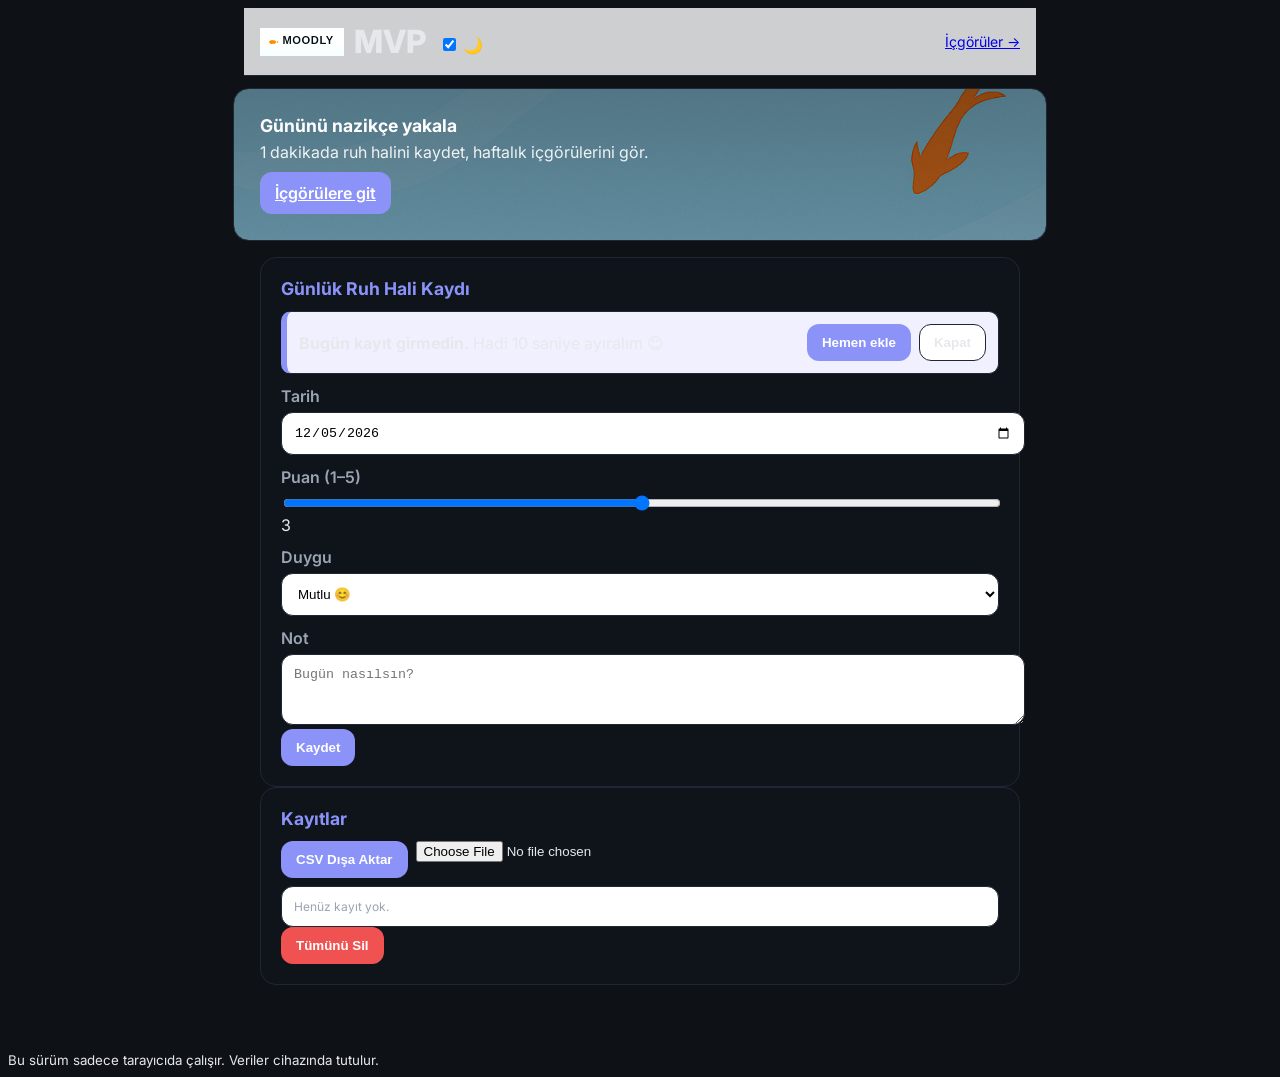
<file: index.html>
<!doctype html>
<html lang="tr">
<head>
  <meta charset="utf-8" />
  <meta name="viewport" content="width=device-width, initial-scale=1" />
  <title>Moodly — MVP</title>
  <link rel="stylesheet" href="style.css" />
  <link href="https://fonts.googleapis.com/css2?family=Inter:wght@400;600;800&display=swap" rel="stylesheet">
  <link rel="icon" href="logo-koi.svg" type="image/svg+xml" />
</head>
<body>
  <!-- ÜST BAŞLIK -->
  <header>
    <h1 class="brand">
      <img src="logo-koi.svg" alt="Moodly" class="logo" />
      <span class="badge">MVP</span>
    </h1>

    <!-- Karanlık Mod -->
    <label class="theme-toggle" title="Karanlık Mod">
      <input type="checkbox" id="themeToggle" />
      <span>🌙</span>
    </label>

    <!-- İçgörüler linki -->
    <a href="insights.html" class="insights-link">İçgörüler →</a>
  </header>

  <!-- HERO: arkaplan fotoğraflı -->
  <section class="hero" style="--hero-bg: url('bg-hero.png')">
    <div class="hero-copy">
      <h2>Gününü nazikçe yakala</h2>
      <p>1 dakikada ruh halini kaydet, haftalık içgörülerini gör.</p>
      <a href="insights.html" class="btn">İçgörülere git</a>
    </div>
  </section>

  <main>
    <!-- GÜNLÜK KAYIT -->
    <section class="card">
      <h2>Günlük Ruh Hali Kaydı</h2>

      <!-- Hatırlatma banner'ı -->
      <div id="reminder" class="reminder hidden">
        <div><strong>Bugün kayıt girmedin.</strong> Hadi 10 saniye ayıralım 😊</div>
        <div class="rem-actions">
          <button id="addNow" type="button" class="btn">Hemen ekle</button>
          <button id="dismissRem" type="button" class="btn btn-ghost">Kapat</button>
        </div>
      </div>

      <form id="moodForm">
        <label for="date">Tarih</label>
        <input type="date" id="date" required />

        <label for="score">Puan (1–5)</label>
        <input type="range" id="score" min="1" max="5" value="3" oninput="scoreOut.textContent=value" />
        <output id="scoreOut">3</output>

        <label for="emotion">Duygu</label>
        <select id="emotion">
          <option>Mutlu 😊</option>
          <option>Sakin 😌</option>
          <option>Endişeli 😟</option>
          <option>Üzgün 😔</option>
          <option>Öfkeli 😠</option>
          <option>Yorgun 😴</option>
        </select>

        <label for="note">Not</label>
        <textarea id="note" rows="3" placeholder="Bugün nasılsın?"></textarea>

        <button type="submit" class="btn">Kaydet</button>
      </form>
    </section>

    <!-- KAYITLAR -->
    <section class="card">
      <h2>Kayıtlar</h2>

      <div style="display:flex;gap:8px;flex-wrap:wrap;margin-bottom:8px">
        <button id="exportCsv" class="btn" type="button">CSV Dışa Aktar</button>
        <input type="file" id="importCsv" accept=".csv" />
      </div>

      <div id="entries"></div>
      <button id="clearAll" class="btn btn-danger">Tümünü Sil</button>
    </section>
  </main>

  <footer>
    <small>
      Bu sürüm sadece tarayıcıda çalışır. Veriler cihazında tutulur.
    </small>
  </footer>

  <!-- Toast -->
  <div id="toast" role="status" aria-live="polite">Kaydedildi ✅</div>

  <!-- JS -->
  <script src="app.js"></script>
</body>
</html>
</file>
<file: style.css>
/* Temel palet ve tipografi */
:root{
  --bg:#f7f8fb; --card:#fff; --ink:#111; --muted:#6b7280;
  --accent:#4f46e5; --accent-2:#8b93f9; --danger:#ef4444; --ring:#e5e7eb;
}
body{ font-family: Inter, system-ui, -apple-system, "Segoe UI", Roboto, Arial, sans-serif; background:var(--bg); color:var(--ink); }

/* Uygulama genişliği */
main{ max-width:760px; margin:0 auto; padding:0 16px 64px; }
header{
  position:sticky; top:0; z-index:5; background:#ffffffcc; backdrop-filter:saturate(1.1) blur(6px);
  border-bottom:1px solid var(--ring); display:flex; align-items:center; gap:12px; padding:14px 16px;
  max-width:760px; margin:0 auto;
}
.brand{ display:flex; align-items:center; gap:10px; margin:0; }
.logo{ height:28px; width:auto; display:inline-block; }
.insights-link{ margin-left:auto; font-size:14px; }

/* Kartlar */
.card{
  border:1px solid var(--ring);
  border-radius:16px;
  padding:20px;
  box-shadow: 0 4px 20px rgba(0,0,0,.04);
  background:var(--card);
}

/* Başlıklar */
h1{ font-weight:800; letter-spacing:.2px; }
h2{ font-size:1.1rem; font-weight:700; color:var(--accent); margin:0 0 12px; }

/* Form öğeleri */
label{ display:block; margin:12px 0 6px; color:var(--muted); font-weight:600; }
input[type=date], select, textarea{
  width:100%; padding:12px 12px; border:1px solid var(--ring); border-radius:12px; background:#fff;
  transition: box-shadow .2s, border-color .2s;
}
input[type=range]{ width:100%; }
input[type=date]:focus, select:focus, textarea:focus{
  outline:0; border-color:var(--accent);
  box-shadow:0 0 0 4px rgba(79,70,229,.15);
}

/* Butonlar */
.btn{
  display:inline-flex; align-items:center; justify-content:center;
  padding:10px 14px; border-radius:12px; border:1px solid transparent;
  background:var(--accent); color:#fff; font-weight:600; cursor:pointer;
  transition: transform .05s ease, filter .15s ease;
}
.btn:hover{ filter:brightness(1.05); }
.btn:active{ transform:translateY(1px); }
.btn-ghost{ background:#fff; color:var(--ink); border:1px solid var(--ring); }
.btn-danger{ background:var(--danger); color:#fff; }

/* Liste */
#entries{ display:grid; gap:12px; }
.entry{ border:1px solid var(--ring); border-radius:12px; padding:12px; background:#fff; }
.entry .meta{ font-size:12px; color:var(--muted); }
.entry .note{ white-space: pre-wrap; }
.entry .actions{ display:flex; gap:8px; margin-top:6px; }

/* Hero: arkaplan foto + overlay */
.hero{
  --hero-bg: url('bg-hero.png');
  position:relative; overflow:hidden; border-radius:16px; margin:12px auto 16px; max-width:760px;
  padding:26px; border:1px solid var(--ring);
  background:
    linear-gradient(180deg, rgba(0,0,0,.45), rgba(0,0,0,.35)),
    var(--hero-bg);
  background-size: cover; background-position: center;
}
:root:not(.dark) .hero{
  background:
    linear-gradient(180deg, rgba(255,255,255,.5), rgba(255,255,255,.3)),
    var(--hero-bg);
}
.hero-copy{ position:relative; z-index:1; max-width:520px; }
.hero h2{ color:#fff; margin:0 0 6px; }
:root:not(.dark) .hero h2{ color:#111; }
.hero p{ color:rgba(255,255,255,.9); margin:0 0 10px; }
:root:not(.dark) .hero p{ color:#222; }

/* Toast */
#toast{
  position:fixed; left:50%; bottom:24px; transform:translateX(-50%);
  background:#111; color:#fff; padding:10px 14px; border-radius:12px;
  font-size:14px; opacity:0; pointer-events:none; transition:opacity .25s, transform .25s;
}
#toast.show{ opacity:1; transform:translateX(-50%) translateY(-4px); }

/* Karanlık mod (varsayılan) */
:root.dark{
  --bg:#0e1116; --card:#0f141b; --ink:#e6e8ec; --muted:#9aa4b2; --accent:#8b93f9; --ring:#202634; --danger:#f05252;
}
:root.dark .card{ box-shadow:none; }
:root.dark .logo{ filter: brightness(1.15) contrast(1.05); }

/* Hatırlatma kartı */
.reminder{
  display:flex; align-items:center; justify-content:space-between; gap:12px;
  background:#f1f0ff; border:1px solid var(--ring); border-left:6px solid var(--accent);
  padding:12px; border-radius:10px; margin-bottom:12px;
}
.rem-actions{ display:flex; gap:8px; }
.hidden{ display:none; }
</file>
